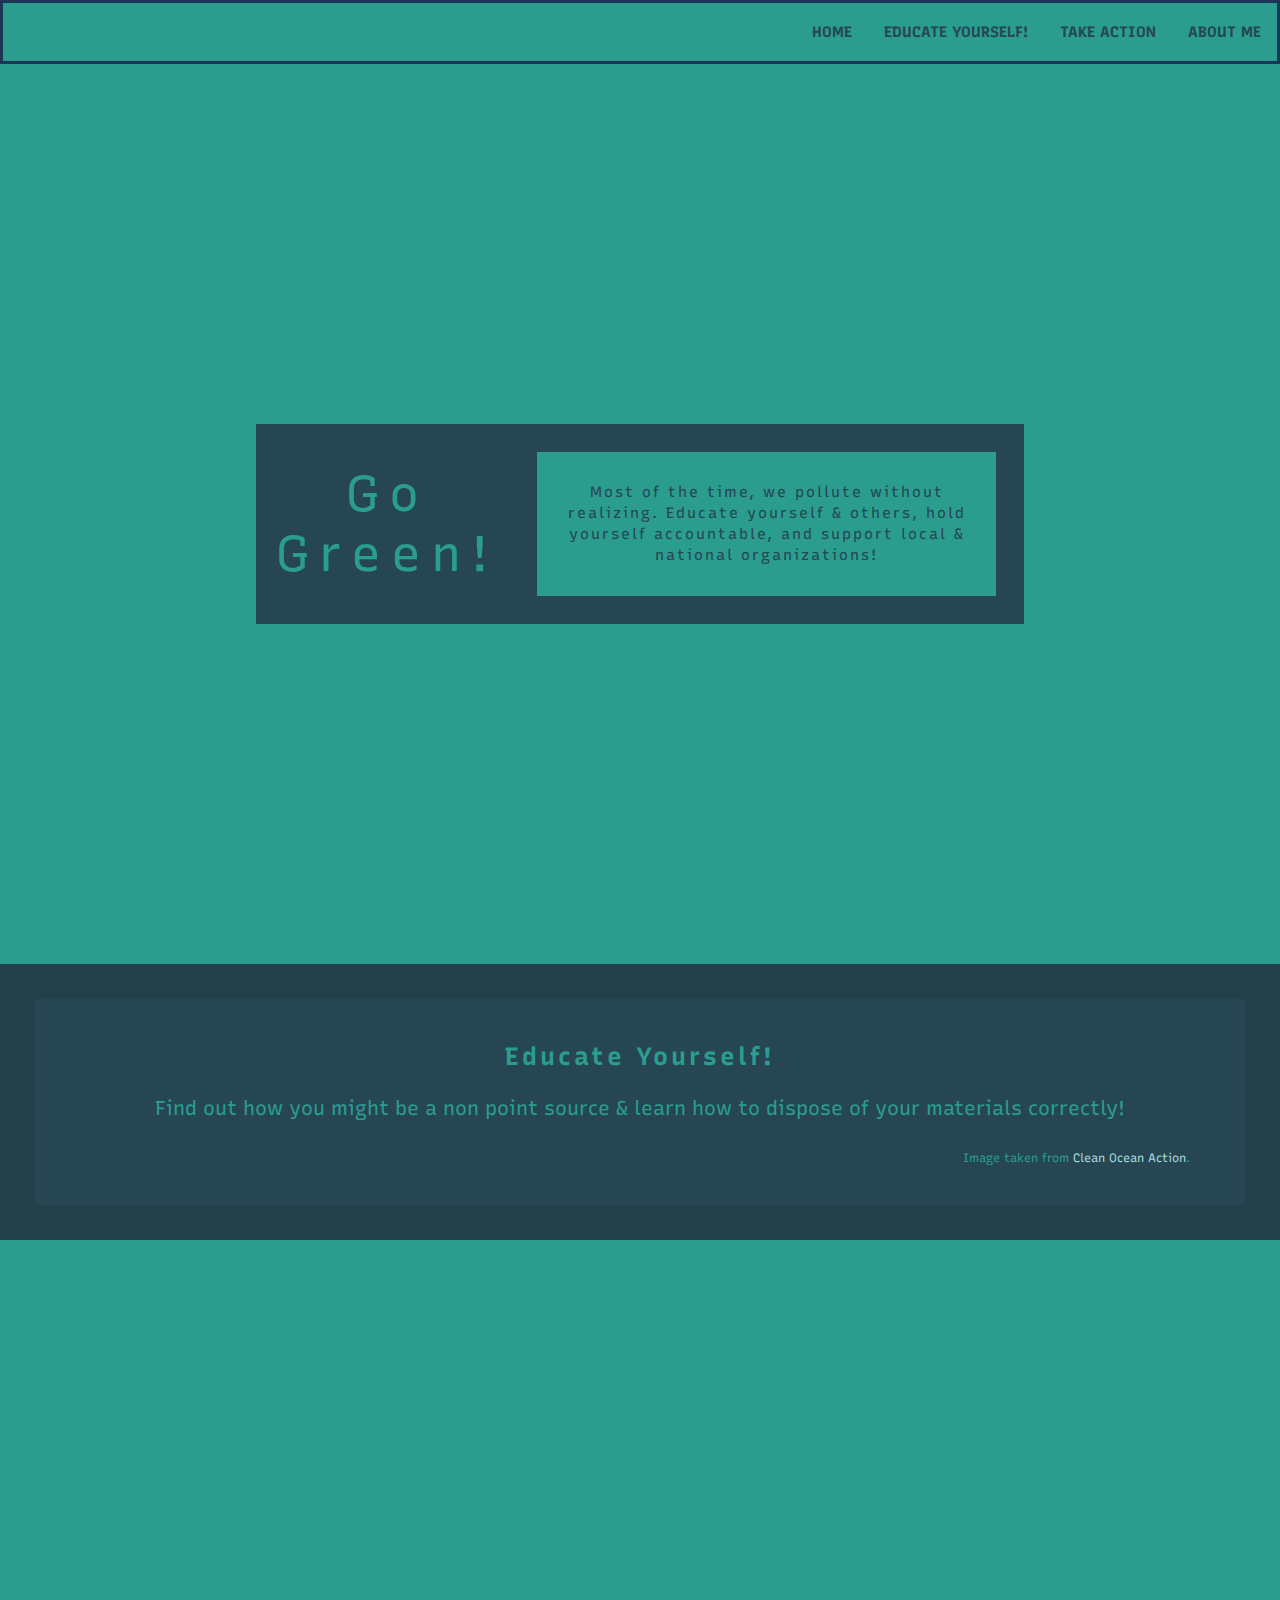
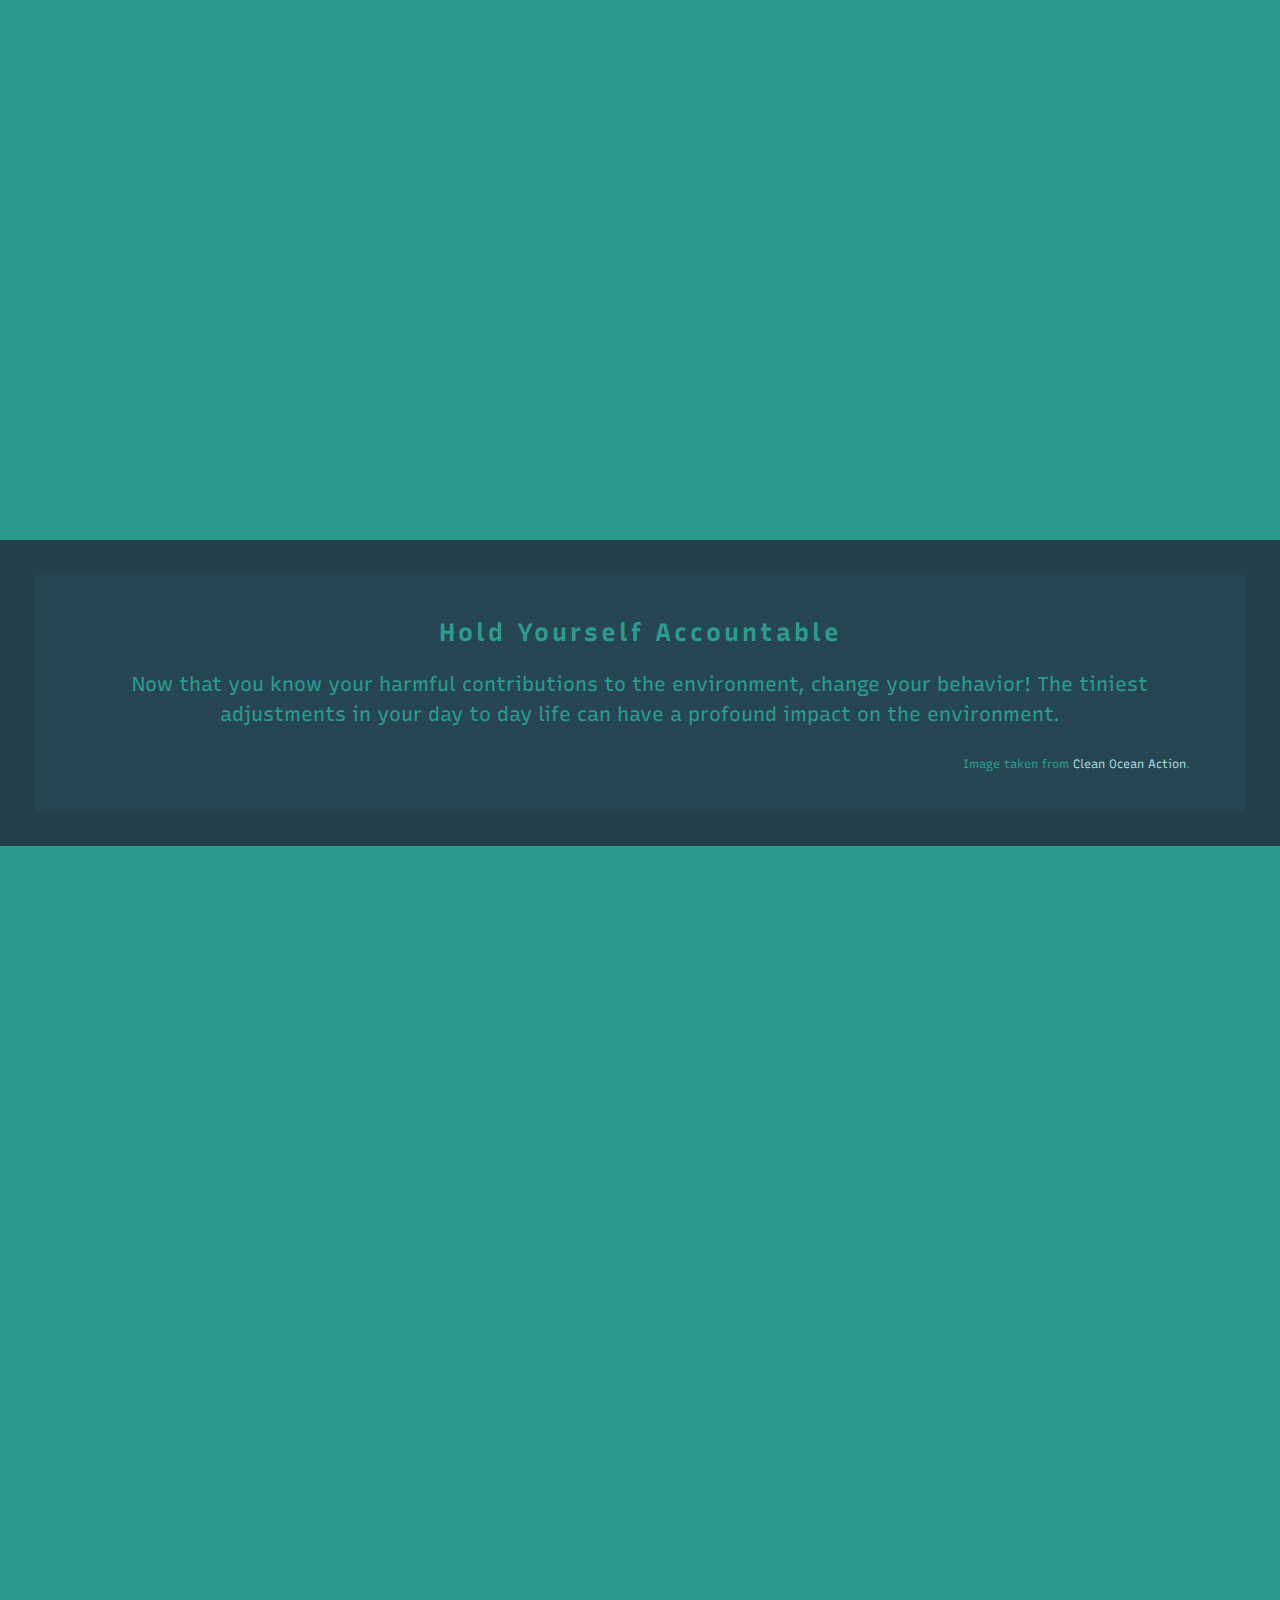
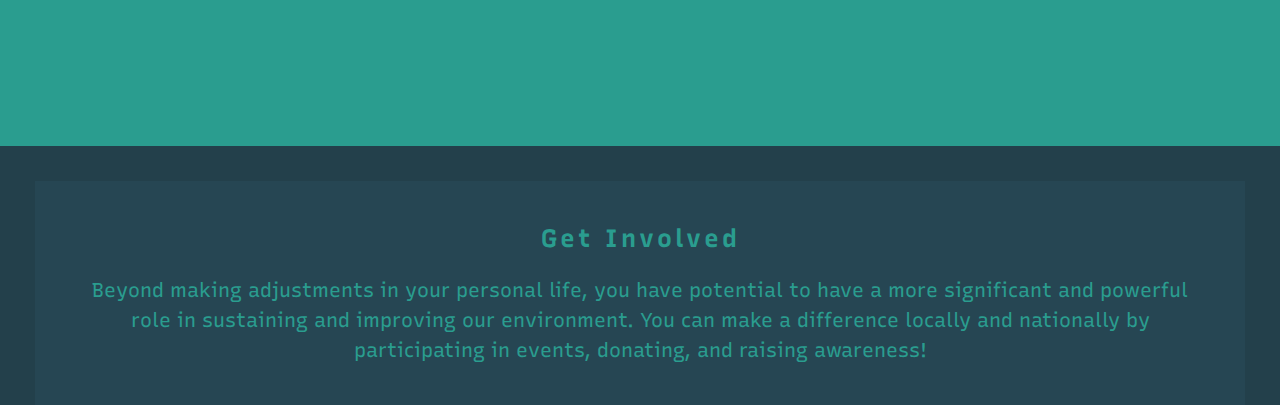
<file: index.html>
<!DOCTYPE html>
<html lang="en">
  <head>
    <!-- TODO: Update the heading with the name of your website -->
    <title>Advocate for Our Environment</title>

    <meta charset="utf-8" />
    <meta http-equiv="X-UA-Compatible" content="IE=edge" />
    <meta name="viewport" content="width=device-width, initial-scale=1" />

    <!-- import the webpage's stylesheets -->
    <link rel="stylesheet" href="/style.css" />
    <link rel="stylesheet" href="/take-action.css" />

    <!-- import the webpage's javascript file -->
    <script src="/script.js" defer></script>

    <!-- TODO: Add any links to Google font families here -->
    <link href="https://fonts.googleapis.com/css2?family=Recursive:wght@500&display=swap" rel="stylesheet">
  </head>
  <body>
    <nav>
      <ul class="nav-bar">
       <li class="nav"><a href="about-me.html">About Me</a></li>
        <li class="nav"><a href="take-action.html">Take Action</a></li>
        <li class="nav"><a href="educate-yourself.html">Educate Yourself!</a></li>
        <li class="nav"><a href="index.html">Home</a></li>
      </ul>
    </nav>

    <!------------------------------->
    <!---------TOP SECTION----------->
    <!------------------------------->
    <!--Top section with title and description-->
    <div class="main-message">
      <div class="flex-container">
        <div class="heading-home">
          <!-- TODO: Update the heading with the title of your website -->
          Go Green!
        </div>

        <div class="intro-text">
          <!-- TODO: Update the placeholder introduction text with your own intro text -->

          Most of the time, we pollute without realizing. Educate yourself & others, hold yourself accountable, and support local & national organizations!
        </div>
      </div>
    </div>

    <!------------------------------->
    <!----------SECTION 1------------>
    <!------------------------------->
    <!--Text section-->
    <div class="text-section">
      <h2>
        <!-- TODO: Update the heading with your own -->

        Educate Yourself!
      </h2>

      <p>
        <!-- TODO: Update the text with your own -->

        Find out how you might be a non point source & learn how to dispose of your materials correctly! 
      </p>

      <!-- OPTIONAL TODO: If you need to attribute the image in a section, add it the text section -->

      <p class="attributions">
        Image taken from <a href="clean-ocean-action-beach-sweeps-2018-33-of-64.jpg">Clean Ocean Action</a>.
      </p>
    </div>

    <!--Image 1-->
    <div class="image-one"></div>
      
    <!------------------------------->
    <!----------SECTION 2------------>
    <!------------------------------->
    <!-- TODO: Copy and paste the HTML from Section 1 and update the text and image class -->
    <!--Text section-->
    <div class="text-section">
      <h2>
        <!-- TODO: Update the heading with your own -->

        Hold Yourself Accountable
      </h2>

      <p>
        <!-- TODO: Update the text with your own -->

        Now that you know your harmful contributions to the environment, change your behavior! The tiniest adjustments in your day to day life can have a profound impact on the environment.
      </p>

      <!-- OPTIONAL TODO: If you need to attribute the image in a section, add it the text section -->

      <p class="attributions">
        Image taken from <a href="clean-ocean-action-beach-sweeps-2018-33-of-64.jpg">Clean Ocean Action</a>.
      </p>
    </div>

    <!--Image 2-->
    <div class="image-two"></div>
      
    
            
    <!------------------------------->
    <!----------SECTION 3------------>
    <!------------------------------->
    <!-- TODO: Copy and paste the HTML from Section 1 and update the text and image class -->
    <div class="text-section">
      <h2>
        <!-- TODO: Update the heading with your own -->

        Get Involved
      </h2>
<div class="image-three"></div>
      <p>
        <!-- TODO: Update the text with your own -->

        Beyond making adjustments in your personal life, you have potential to have a more significant and powerful role in sustaining and improving our environment. You can make a difference locally and nationally by participating in events, donating, and raising awareness!
      </p>
    </div>



    <!------------------------------->
    <!--Copy and paste if you have more than three sections-->
    <!----------SECTION X------------>
    <!------------------------------->
    <!-- TODO: Copy and paste the HTML from Section 1 and update the text and image class -->

    <!------------------------------->
    <!---------ABOUT SECTION--------->
    <!------------------------------->
    <!--Text section only-->
  </body>
</html>
</file>
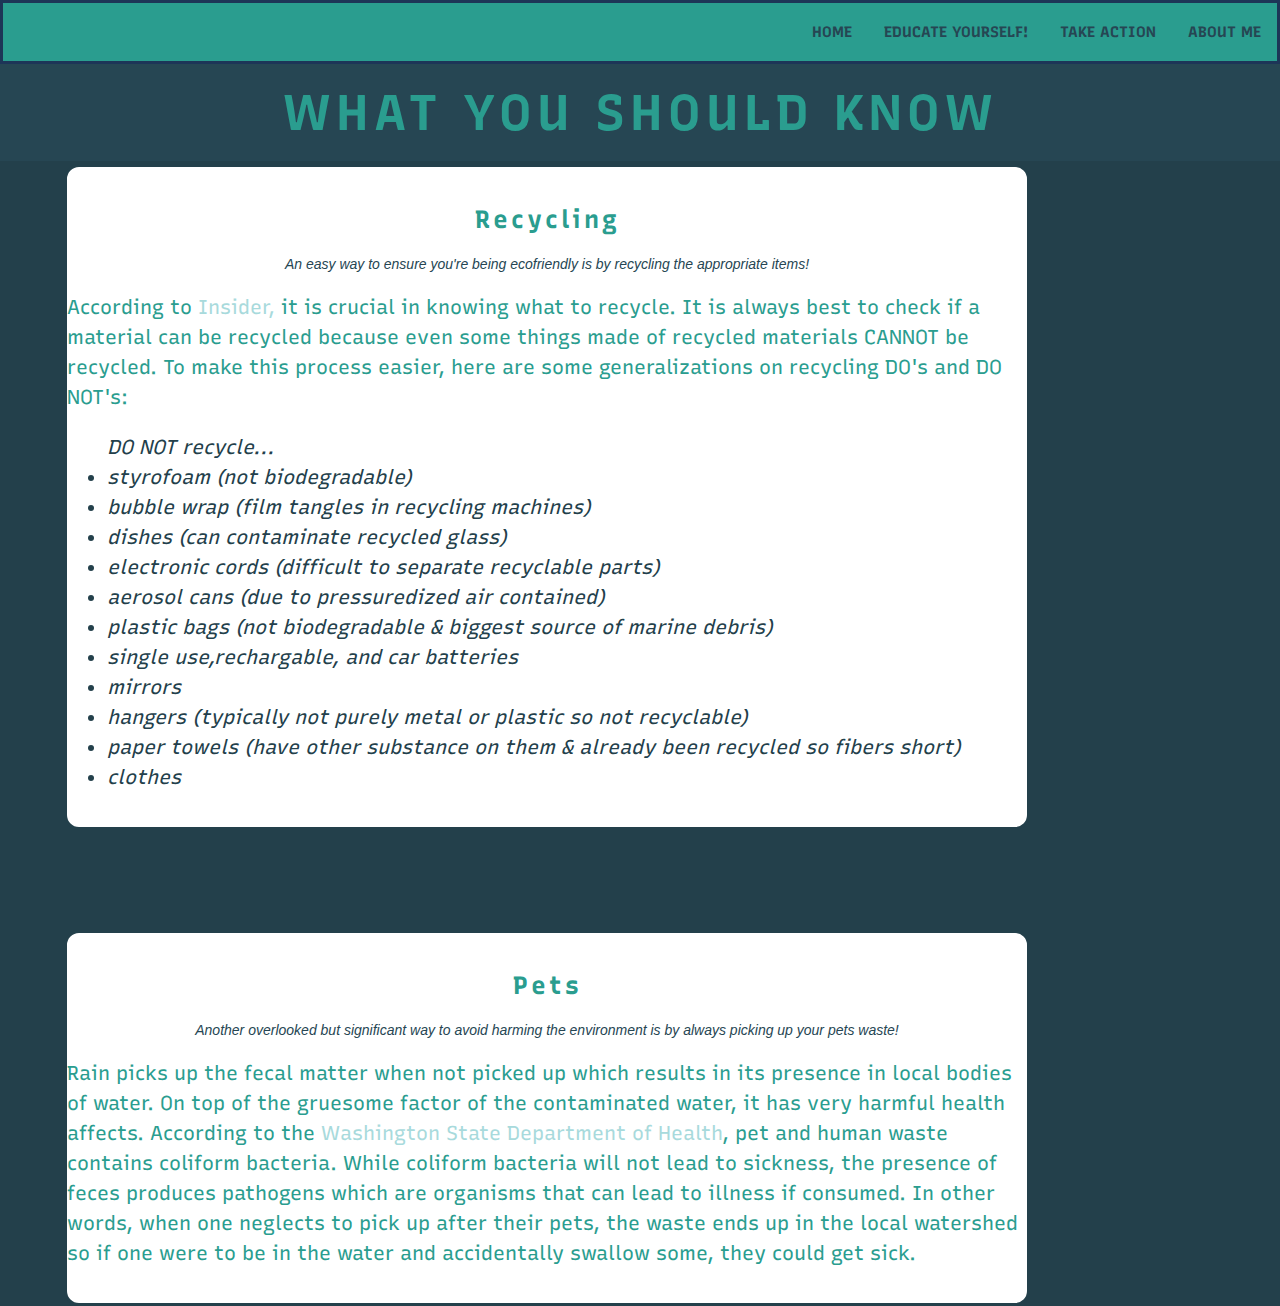
<file: educate-yourself.html>
<!DOCTYPE html>
<html lang="en">
  <head>
    <!-- TODO: Update the heading with the name of your website -->
    <title>Advocate for your Environment</title>
    <meta charset="utf-8" />
    <meta http-equiv="X-UA-Compatible" content="IE=edge" />
    <meta name="viewport" content="width=device-width, initial-scale=1" />

    <!-- import the webpage's stylesheets -->
    <link rel="stylesheet" href="/style.css" />
    <link rel="stylesheet" href="/take-action.css" />

    <!-- import the webpage's javascript file -->
    <script src="/script.js" defer></script>
    
    <!-- TODO: Add any links to Google font families here -->
        <link href="https://fonts.googleapis.com/css2?family=Recursive:wght@500&display=swap" rel="stylesheet">
    
  </head>

  <body>
    <nav>
      <ul class="nav-bar">
       <li class="nav"><a href="about-me.html">About Me</a></li>
        <li class="nav"><a href="take-action.html">Take Action</a></li>
        <li class="nav"><a href="educate-yourself.html">Educate Yourself!</a></li>
        <li class="nav"><a href="index.html">Home</a></li>
      </ul>
    </nav>

    <div class="page-header-action">
      <h1>What you should know</h1>
    </div>
  
    <div class="action-list-container">
      <h2>
        Recycling
      </h2>
 
       <p id="instructions">
        An easy way to ensure you're being ecofriendly is by recycling the appropriate items!
      </p>
      <div>
        <p>
          According to <a href="https://www.insider.com/things-that-dont-belong-in-recycling-2018-4" >Insider,</a> it is crucial in knowing what to recycle. It is always best to check if a material can be recycled because even some things made of recycled materials CANNOT be recycled. To make this process easier, here are some generalizations on recycling DO's and DO NOT's:
          <ul class="recyclables">
            DO NOT recycle... 
            <li>styrofoam (not biodegradable) </li>
            <li>bubble wrap (film tangles in recycling machines)</li>
            <li>dishes (can contaminate recycled glass)</li>
            <li>electronic cords (difficult to separate recyclable parts)</li>
            <li>aerosol cans (due to pressuredized air contained)</li>
            <li>plastic bags (not biodegradable & biggest source of marine debris)</li>
            <li>single use,rechargable, and car batteries</li>
            <li>mirrors</li>
            <li>hangers (typically not purely metal or plastic so not recyclable)</li>
            <li>paper towels (have other substance on them & already been recycled so fibers short)</li>
           <li> clothes</li>
        </ul>
        </p>
      </div>
    
    </div>
    
     <div class="action-list-container">
      <h2>
        Pets
      </h2>
 
       <p id="instructions">
        Another overlooked but significant way to avoid harming the environment is by always picking up your pets waste! 

      </p>
       <p>
         Rain picks up the fecal matter when not picked up which results in its presence in local bodies of water. On top of the gruesome factor of the contaminated water, it has very harmful health affects. According to the <a href="https://www.doh.wa.gov/Portals/1/Documents/Pubs/331-181.pdf?TSPD_101_R0=[base64]"> Washington State Department of Health</a>, pet and human waste contains coliform bacteria. While coliform bacteria will not lead to sickness, the presence of feces produces pathogens which are organisms that can lead to illness if consumed. In other words, when one neglects to pick up after their pets, the waste ends up in the local watershed so if one were to be in the water and accidentally swallow some, they could get sick. 
       </p>
    
    </div>
    
    

  </body>
</html>
</file>
<file: style.css>
/* 

This CSS file is contains the CSS rule sets for 
    - index.html
    - any universal elements that all pages use

The CSS for the take-action.html is in take-action.css

*/

/************************************************/
/************* UNIVERSAL ELEMENTS ***************/
/************************************************/

/* TODO: Customize your font properties and background color for all elements inside the <body> and <html> tags */
body,
html {
  height: 100%;
  font-size: 20px; /* Change the font size*/
  font-family: 'Recursive', sans-serif; /* Change the font */
  line-height: 1.5em; /* Change the line height size*/
  margin: 0em;
  color: #2a9d8f; /* Change the font color*/
  background-color: #23404b; /* Change the background color */
  box-sizing: border-box;
}

h1 {
  letter-spacing: 5px;
  font-size: 50px;
  /*TODO: Change the font-family property to your linked font*/
  font-family: 'Recursive', sans-serif;
  color: #2a9d8f;
  text-align: center;
}

/*TODO: Change the font-family property to your linked font*/
h2 {
  letter-spacing: 3px;
  font-size: 25px;
  font-family: 'Recursive', sans-serif;
  color: #2a9d8f;
  text-align: center;
  line-height: 1.3em;
}

/*TODO: Change the color of a link when a person hovers over it*/
p a {
  color: #a8dadc;
  text-decoration: none;
}

/************************************************/
/*************** CSS FOR NAV BAR ****************/
/************************************************/

/* All of these TODOs are optional. You should change the styling based on your mockup */

/* TODO (optional): Change the background color and/or border style */

ul.nav-bar {
  /* Styling for the <ul class="nav-bar"> element */
  list-style-type: none;
  margin: 0;
  padding: 0;
  overflow: hidden;
  background-color: #2a9d8f;
  border-style: solid;
  border-color: #1d3557;
  font-family: 'Recursive', sans-serif;
}

/* TODO (optional): Change the font size*/

li.nav {
  /* Styling for the <li class="nav"> element */
  float: right;
  font-size: 15px;
  font-family: 'Recursive', sans-serif;
}

/* TODO (optional): Change the font color, decoration, and/or case */

li.nav a {
  /* Styling for the <a> elements in <li class="nav"> */
  display: block;
  color: #264653;
  text-align: center;
  padding: 14px 16px;
  text-decoration: none;
  text-transform: uppercase;
  font-weight: bold;
  font-family: 'Recursive', sans-serif;
}

/* TODO (optional): Change the background color and/or font color when the mouse hovers over an item */

li.nav a:hover {
  /* Styling for the <a> elements when the mouse is hovering in <li class="nav"> */
  background-color: #264653;
  color: #2a9d8f;
  font-family: 'Recursive', sans-serif;
}

/************************************************/
/*********** CSS FOR FLEXBOX HEADING ************/
/************************************************/

/* TODO: Review the CSS properties to the flexbox container for title and intro text */
.flex-container {
  display: flex; /* Set the flexbox display */
  flex-direction: row; /* Configure the flex items to row */
  flex-wrap: nowrap; /* Don’t wrap the flex items */
  justify-content: center; /* Justify the flex items to the center */
  align-items: center; /* Align the flex items to the center */

  /* Design properties */
  background-color: #264653;
  padding: 5px;

  /* Positioning properties */
  position: absolute;
  left: 20%;
  right: 20%;
  top: 40%; /* Change this value to move the box up or down */

  /*Debugging Tip: Uncomment the line below to see the outline of the container*/
  /*border-style: dotted;*/
}

/* TODO: Review the CSS properties to the flex item for the heading (the left box) */
.heading-home {
  padding: 2%;
  color: #2a9d8f;
  font-size: 50px;
  letter-spacing: 10px;
  line-height: 60px;
  text-align: center;
  font-family: 'Recursive', sans-serif;

  /*Debugging Tip: Uncomment the line below to see the outline of the container*/
  /*border-style: dotted;*/
}

/* TODO: Review the CSS properties to the flex item for the intro text (the right box) */
.intro-text {
  background-color: #2a9d8f; /* Add your own background color */
  padding: 4%;
  margin: 3%;
  color: #264653; /* Add the color of your font */
  font-size: 15px; /* Add your font size*/
  letter-spacing: 2px; /* Adds space between letters */
  line-height: 1.4em; /* Adds space between lines */
  text-align: center;
  font-family: 'Recursive', sans-serif;

  /*Debugging Tip: Uncomment the line below to see the outline of the container*/
  /*border-style: dotted;*/
}

/************************************************/
/*************** PARALLAX SCROLL ****************/
/************************************************/

/*-----------TEXT SECTIONS-----------*/

/* TODO (optional): Change the background color and/or text alignment */

.text-section {
  background-color: #264653;
  padding: 20px 45px;
  margin: 35px;
  text-align: center;
}

/*---------IMAGE STYLING + PARALLAX PROPERTY---------*/

/* TODO: Add the CSS selector for each image to the collective image rule set */

.main-message,
.image-one,
.image-two{
  position: relative;
  background-position: center;
  background-repeat: no-repeat;
  background-color: #2a9d8f;
  background-size: cover;
  min-height: 100%; /* This adjusts the height of the image */
  background-attachment: fixed;

  /* TODO: Add the property to create the parallax scrolling effect here */
  
} 


/* TODO: Replace the current image URL with your own. This is the top image on your homepage. */
.main-message {
  background-image: url("https://cdn.glitch.com/3396977d-7076-43ed-b58d-a8826d989dac%2Factivism2.jpg?v=15959514786766");
}

/* TODO: Replace the current image URL with your own */
.image-one {
  background-image: url("https://cdn.glitch.com/3396977d-7076-43ed-b58d-a8826d989dac%2Factivist6.jpg?v=1595952280546");
}

/* TODO: Add a second background image. Make sure you add this class selector to the collective image rule set above */
.image-two {
  background-image: url("https://cdn.glitch.com/3396977d-7076-43ed-b58d-a8826d989dac%2Factivism8.jpg?v=1595953156519");
}



/* TODO: Add more background images by repeating the process above */

/*-----------IMAGE ATTRIBUTIONS (if required)-----------*/
.attributions {
  font-size: 12px;
  text-align: right;
  margin-right: 10px;
}
.bio {
  color: #264653
  background-color: #2a9d8f
}
/******************************************************/
/***** CHANGE INDEX.HTML CSS BASED ON SCREEN SIZE *****/
/******************************************************/

/* TODO: Add a breakpoint if the screen is 700px or less */


/* TODO: Add additional breakpoints based on your website's design
</file>
<file: take-action.css>
/******************************************************/
/************** CSS FOR TAKE-ACTION.HTML **************/
/******************************************************/

.page-header-action {
  width: 100%;
  position: absolute;
  text-transform: uppercase;
  background-color: #264653;
}


/******************************************************/
/***************** ACTION ITEM LIST *******************/
/******************************************************/

/* Flexbox container that holds all flex items */
.flex-action-container {
  display: flex;

  position: absolute;
/*   padding: 0.5em 0; */
  align-items: center;

  left: 5%;
  right: 5%;

  margin: 5% 0;
  width: 90%;

  flex-direction: row;
  flex-wrap: nowrap;
  justify-content: center;
  align-items: start;
  /*border-style: dotted;*/ /*Uncomment to see the outline of the container*/
} 

/* Left box under title; item in .flex-container */
.action-info-container {
  width: 100%;
  padding: 35px;
  font-size: 16px;
  flex-grow: 2;
  /*border-style: dotted;*/ /*Uncomment to see the outline of the container*/
}

.action-info-container img{
  width: 100%;
}

/* Right box under title; item in .flex-container */
.action-list-container {
  width: 75%;
  margin: 5%;
  flex-grow: 1;
  background-color: white;
  border-radius: 15px;
  padding-top: 15px;
  padding-bottom: 15px;
  border-style: solid;
  border-color: #23404b;
  margin-top: 100px;
  font-color: #264653
  /*border-style: dotted;*/ /*Uncomment to see the outline of the container*/
}

/* Holds all elements related to the action item list; inside the action-list-container */
#checklist {
  background-color: white;
  border-radius: 15px;
  padding-top: 15px;
  padding-bottom: 15px;
  border-style: solid;
  border-color: #264653;
  /*border-style: dotted;*/ /*Uncomment to see the outline of the container*/
}


/* Header in the list container */
#checklist-header {
  text-align: center;
  color: #264653;
  letter-spacing: 1px;
  /*border-style: dotted;*/ /*Uncomment to see the outline of the container*/
}

/* Intructions inside the list container */
#instructions {
  font: 14px "Roboto", sans-serif;
  text-align: center;
  font-style: italic;
  color: #264653;
/*   padding: 25px; */
  /*border-style: dotted;*/ /*Uncomment to see the outline of the container*/
  
}

/* The div container for the unordered action item list */
#my-list {
  padding: 10px 0 0 0;
  margin: 0;
  font-size: 10pt;
}

/* Styling for individual action list items */
#my-list li {
  cursor: pointer;
  padding-top: 8px;
  padding-right: 20px;
  padding-bottom: 8px; 
  padding-left: 35px;
  position: relative;
  list-style-type: none;
  transition: 0.2s;
  width: 85%;
  color: black;
  /*border-style: dotted;*/ /*Uncomment to see the outline of the container*/
}

/* Styling for the check squares added at the beginning of each list item */
#my-list li::before {
  content: "";
  position: absolute;
  border-color: #43d6b9ff;
  border-style: solid;
  border-width: 2px;
  
  top: 15px;
  left: 13px;
  height: 10px;
  width: 10px;
}
/* 
A note on the checkbox: This is actually just a neat trick. Before the 
item is clicked, the CSS file inserts a blank space through the content: "";
property. You can draw a border around this blank space so it appears like 
a box. After the item is clicked, new CSS rules are applied that remove the 
border from two sides and rotate the blank space by 45 degress so it looks 
like a checkmark!
*/

/* Change background color when cursor hovers over list items */
#my-list li:hover {
  background: #f3f3f3;
  color: #0D38D3;
}

/* Change check square color when cursor hovers over */
#my-list li:hover::before {
  border-color: #0D38D3;
  border-style: solid;
}

/* When marked complete (i.e. clicked on) add strikethrough */
#my-list li.all-done {
  text-decoration: line-through;
}

/* Add a "checked" mark when clicked on */
#my-list li.all-done::before {
  content: "";
  position: absolute;
  border-color: #0D38D3;
  border-style: solid;
  border-width: 0 2px 2px 0;
  top: 5px;
  left: 16px;
  transform: rotate(45deg);
  height: 15px;
  width: 7px;
}



/******************************************************/
/** CHANGE TAKE-ACTION.HTML CSS BASED ON SCREEN SIZE **/
/******************************************************/

/* IF THE SCREEN IS ~~700 OR LESS~~ IMPLEMENT THESE RULES */

@media only screen and (max-width: 700px) {

  .flex-container-action {
    flex-wrap: wrap;
  }
}

/* IF THE SCREEN IS ~~701 OR MORE~~ IMPLEMENT THESE RULES */

@media only screen and (min-width: 701px) {
  
  .flex-container-action {
    flex-wrap: wrap;
  }

  .left-container {
    width: 50%;
    margin-right: 10%;
  }
}

/* IF THE SCREEN IS ~~1000 OR MORE~~ IMPLEMENT THESE RULES */
@media only screen and (min-width: 1000px) {

  .flex-container-action {
    flex-wrap: nowrap;
  }
}

/* IF THE SCREEN IS ~~1250 OR MORE~~ IMPLEMENT THESE RULES */
@media only screen and (min-width: 1250px) {
  
  .flex-container-action {
    flex-wrap: nowrap;
  }

  #list-container {
    background-color: white;
    border-radius: 15px;
    padding: 20px 20px 40px 40px;
  }

  .left-container {
    width: 50%;
    margin-right: 10%;
  }
}
.recyclables {
  font-style: oblique;
  color: #23404b
    
}
</file>
